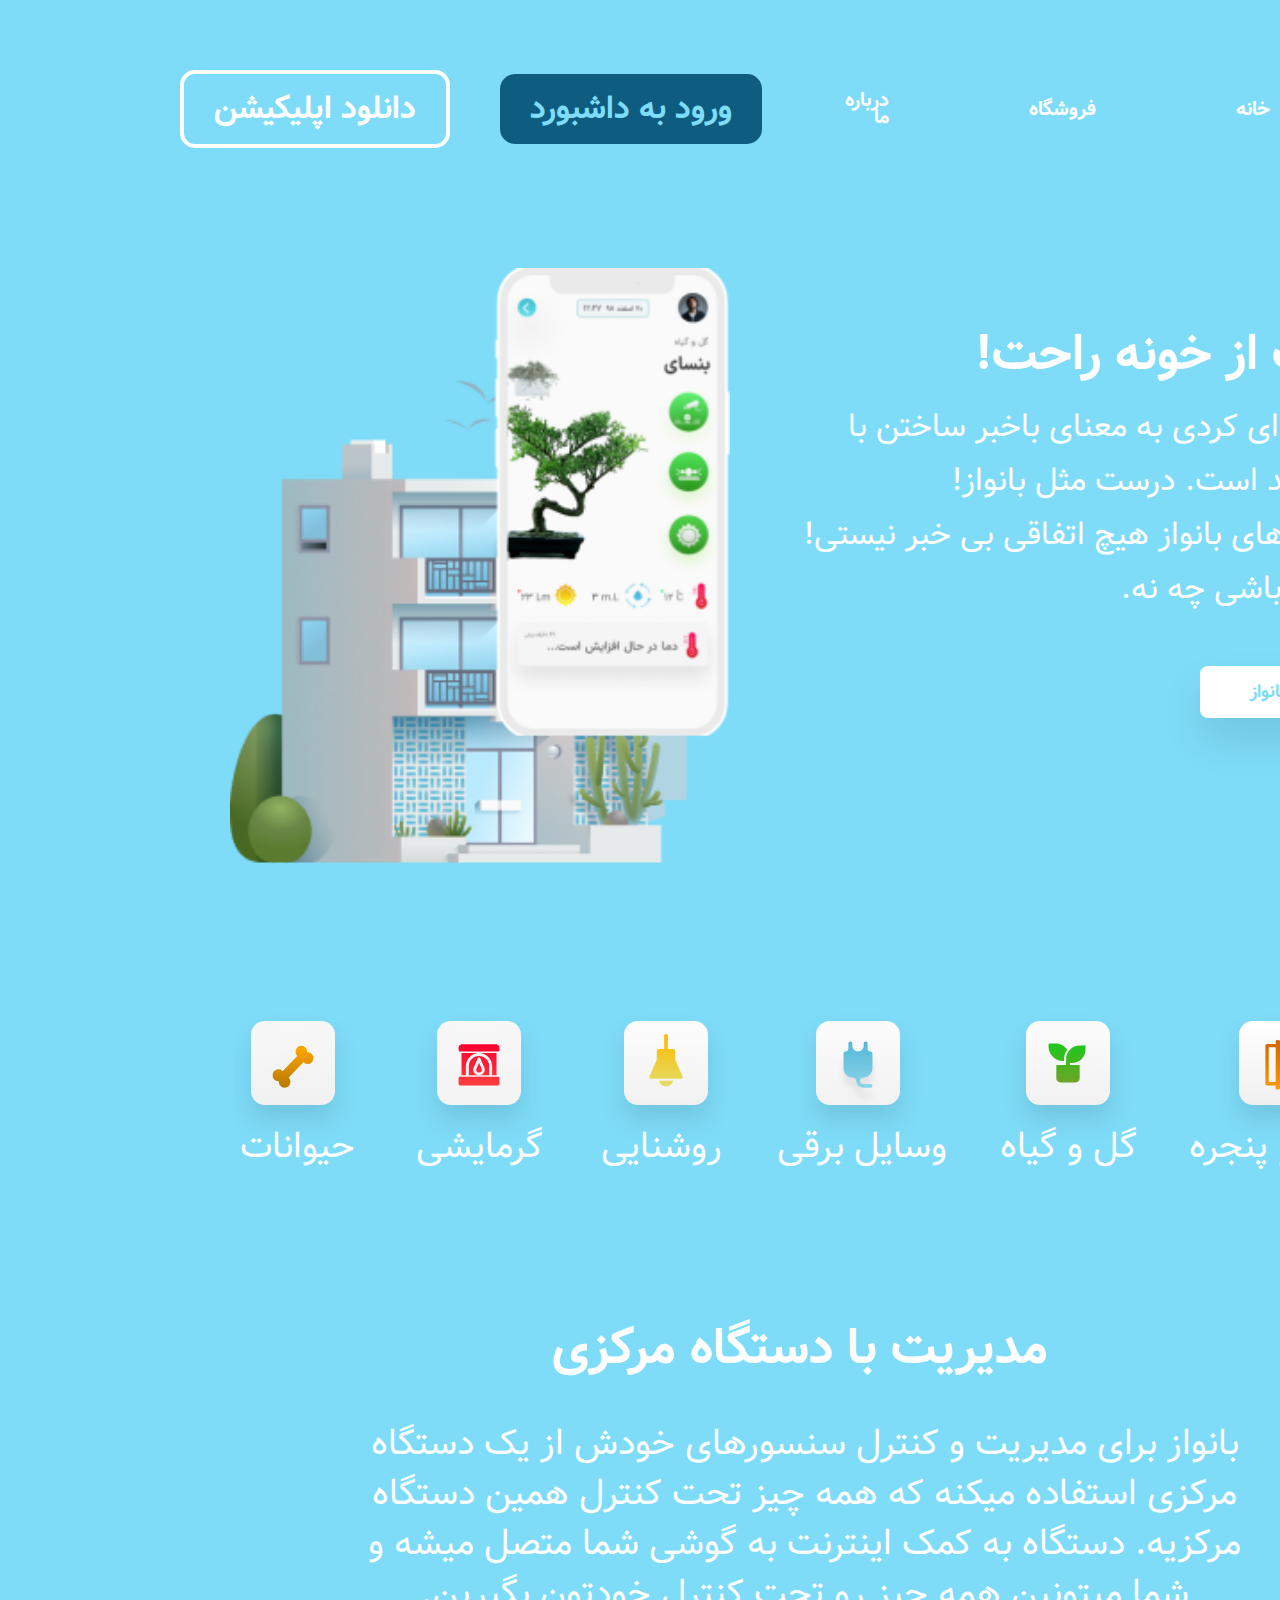
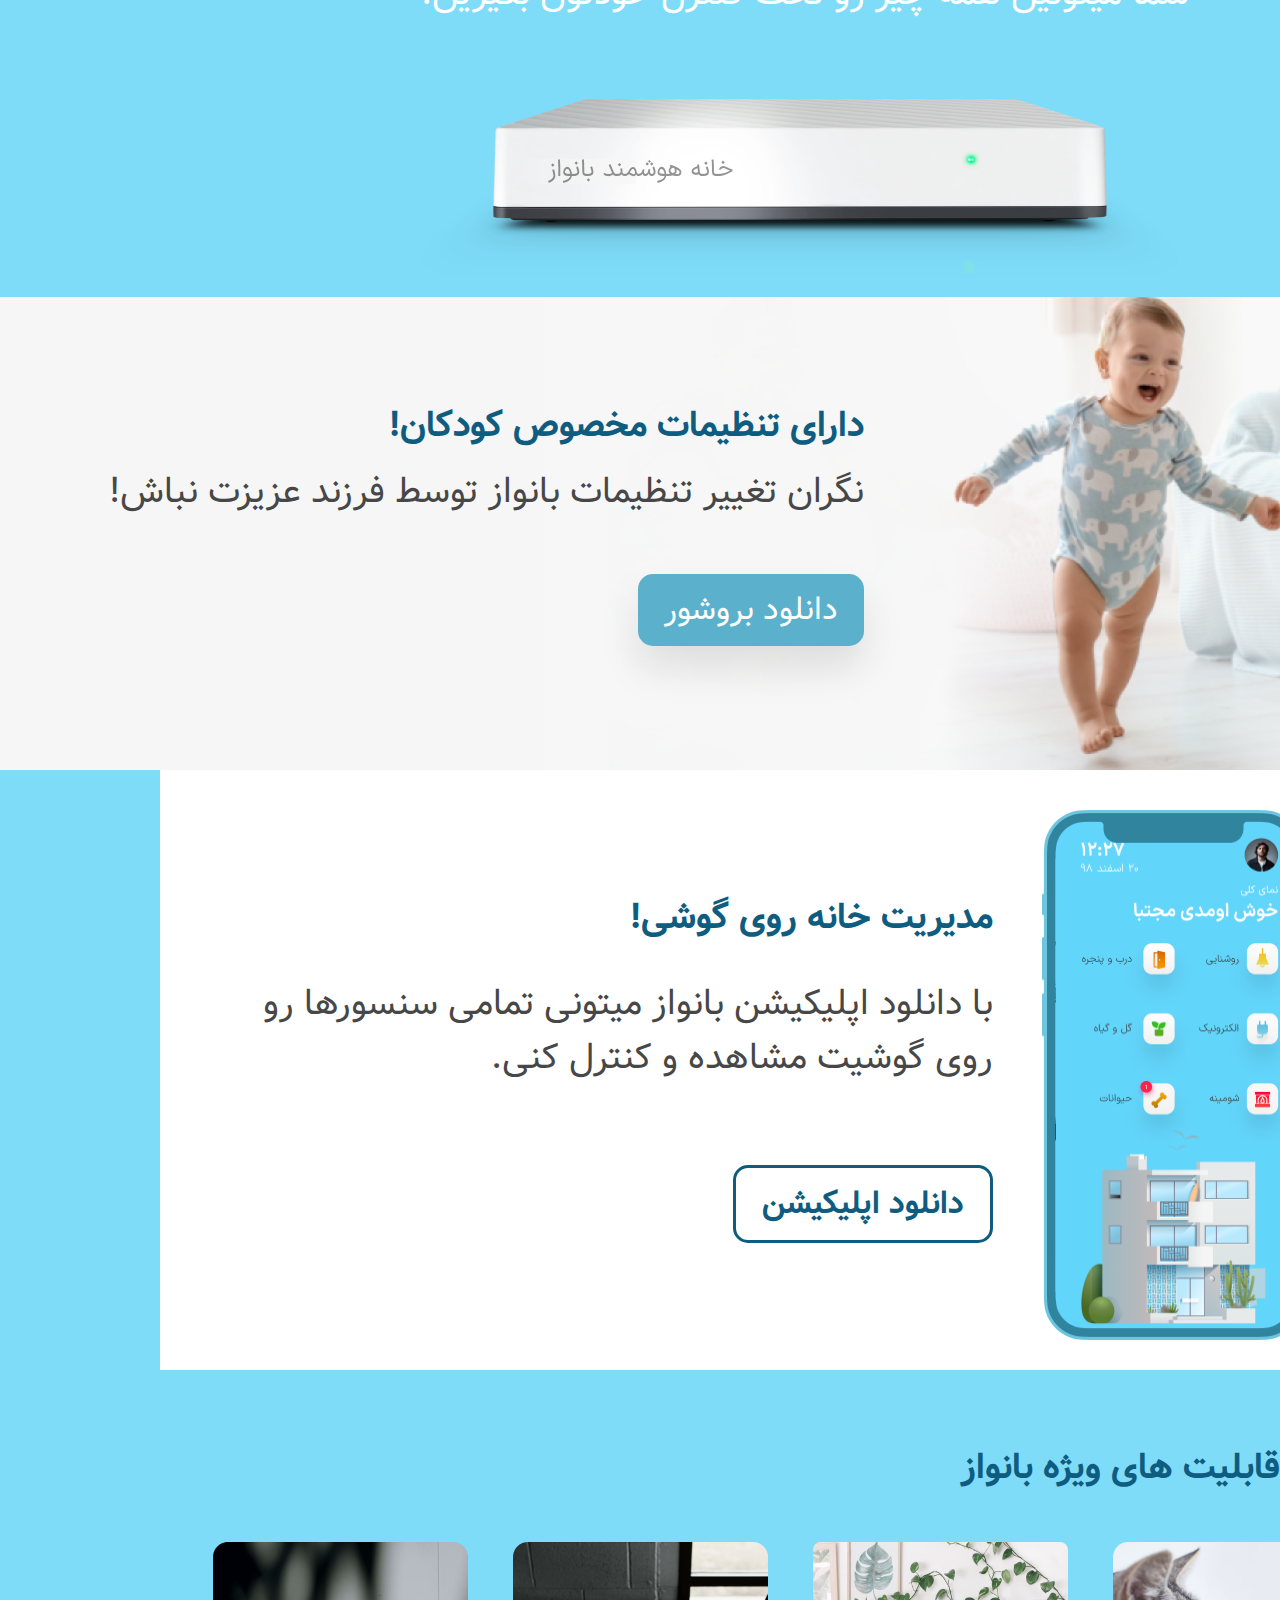
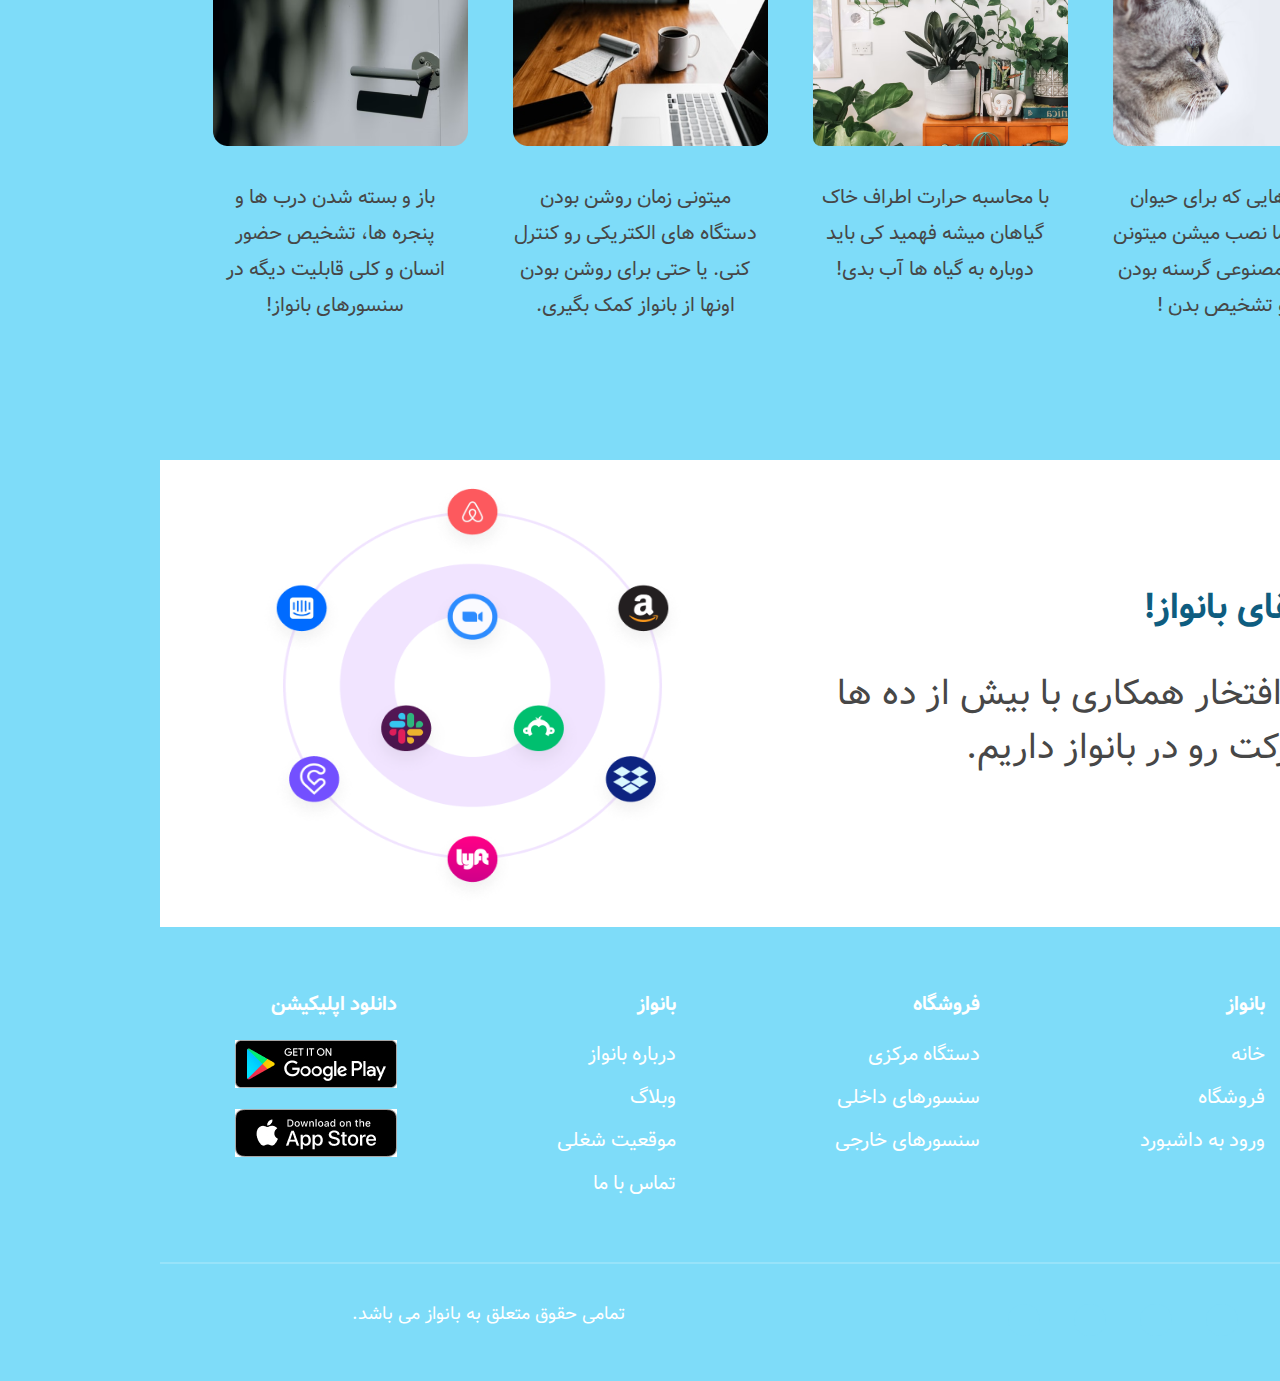
<file: index.html>
<!DOCTYPE html>
<html lang="fa" dir="rtl">
  <head>
    <meta charset="UTF-8" />
    <meta http-equiv="X-UA-Compatible" content="IE=edge" />
    <meta name="viewport" content="width=device-width, initial-scale=1.0" />
    <title>Banvaaz</title>
    <link rel="stylesheet" href="/css/fonts.css" />
    <link rel="stylesheet" href="/css/style.css" />
    <link rel="icon" href="/assets/image/Logo.svg" class="logo" />
    <link
      rel="stylesheet"
      href="https://cdnjs.cloudflare.com/ajax/libs/font-awesome/6.0.0-beta3/css/all.min.css"
      integrity="sha512-Fo3rlrZj/k7ujTnHg4CGR2D7kSs0v4LLanw2qksYuRlEzO+tcaEPQogQ0KaoGN26/zrn20ImR1DfuLWnOo7aBA=="
      crossorigin="anonymous"
      referrerpolicy="no-referrer"
    />
  </head>
  <body>
    <header>
      <nav class="nav container">
        <a href="#">
          <img src="/assets/image/Logo.svg" alt="Banvaaz-logo" />
        </a>
        <button class="btn btn--header">فروشگاه بانواز</button>
        <div class="nav__toggler">
          <div class="bar bar-one"></div>
          <div class="bar bar-two"></div>
          <div class="bar bar-three"></div>
        </div>

        <ul class="list nav__list">
          <li class="nav__item"><a href="#">خانه</a></li>
          <li class="nav__item"><a href="#">فروشگاه</a></li>
          <li class="nav__item"><a href="#">درباره ما</a></li>
          <li class="nav__item cta">
            <button class="btn btn--header-primary btn--block">
              ورود به داشبورد
            </button>
          </li>
          <li class="nav__item cta">
            <button class="btn btn--header-secondary btn--block">
              دانلود اپلیکیشن
            </button>
          </li>
        </ul>
      </nav>
    </header>

    <section class="feature container">
      <img
        src="/assets/image/baner-header.png"
        alt="Baner-img"
        class="feature__image"
      />
      <div class="feature__detail">
        <h2 class="feature__title">خیالت از خونه راحت!</h2>
        <p class="feature__text">
          بانواز واژه‌ای کردی به معنای باخبر ساختن با صدای بلند است. درست مثل
          بانواز! با&nbsp;سنسورهای بانواز هیچ اتفاقی بی خبر نیستی! چه&nbsp;خونه
          باشی چه نه.
        </p>
        <button class="btn btn--feature">فروشگاه بانواز</button>
      </div>
    </section>

    <section class="services container">
      <div class="services__tabs">
        <a href="#" class="tab">
          <img src="/assets/image/flat-1.svg" alt="door" class="tab__image" />
          <p class="tab__text">درب و پنجره</p>
        </a>
        <a href="#" class="tab">
          <img src="/assets/image/flat-2.svg" alt="flower" class="tab__image" />
          <p class="tab__text">گل و گیاه</p>
        </a>
        <a href="#" class="tab">
          <img
            src="/assets/image/flat-3.svg"
            alt="elec_app"
            class="tab__image"
          />
          <p class="tab__text">وسایل برقی</p>
        </a>
        <a href="#" class="tab">
          <img src="/assets/image/flat-4.svg" alt="lights" class="tab__image" />
          <p class="tab__text">روشنایی</p>
        </a>
        <a href="#" class="tab">
          <img src="/assets/image/flat-5.svg" alt="heater" class="tab__image" />
          <p class="tab__text">گرمایشی</p>
        </a>
        <a href="#" class="tab">
          <img src="/assets/image/flat-6.svg" alt="pet" class="tab__image" />
          <p class="tab__text">حیوانات</p>
        </a>
      </div>
    </section>

    <section class="container">
      <div class="device">
        <img
          src="/assets/image/device-banavaz.png"
          alt="device"
          class="device__img"
        />
        <h2 class="device__header">مدیریت با دستگاه مرکزی</h2>
        <p class="device__text">
          بانواز برای مدیریت و کنترل سنسورهای خودش از یک دستگاه مرکزی استفاده
          میکنه که همه چیز تحت کنترل همین دستگاه مرکزیه. دستگاه به کمک اینترنت
          به گوشی شما متصل میشه و شما میتونین همه چیز رو تحت کنترل خودتون
          بگیرین.
        </p>
      </div>
    </section>

    <section>
      <div class="child__img">
        <div class="child__text">
          <h2>دارای تنظیمات مخصوص کودکان!</h2>
          <p>نگران تغییر تنظیمات بانواز توسط فرزند عزیزت نباش!</p>
          <button class="btn btn__child_1">فروشگاه بانواز</button>
          <button class="btn btn__child_2">دانلود بروشور</button>
        </div>
      </div>
    </section>

    <section class="management__background">
      <img
        src="/assets/image/iPhone 12 Mini.png"
        alt="iphoen12"
        class="management__img"
      />
      <div class="management__text">
        <h2>مدیریت خانه روی گوشی!</h2>
        <p>
          با دانلود اپلیکیشن بانواز میتونی تمامی سنسورها رو روی گوشیت مشاهده و
          کنترل کنی.
        </p>
        <button class="btn btn__management_1">فروشگاه بانواز</button>
        <button class="btn btn__management_2">دانلود اپلیکیشن</button>
      </div>
    </section>

    <section class="ability">
      <h2 class="ability__title">قابلیت های ویژه بانواز</h2>
      <div class="ability__sec">
        <a class="ability__cell">
          <img src="/assets/image/1.png" alt="cat" class="ability__image" />
          <p class="ability__text">
            سنسورهایی که برای حیوان خانگی شما نصب میشن میتونن با هوش مصنوعی
            گرسنه بودن او رو تشخیص بدن !
          </p>
        </a>
        <a class="ability__cell">
          <img src="/assets/image/2.png" alt="plant" class="ability__image" />
          <p class="ability__text">
            با محاسبه حرارت اطراف خاک گیاهان میشه فهمید کی باید دوباره به گیاه
            ها آب بدی!
          </p>
        </a>
        <a class="ability__cell">
          <img src="/assets/image/3.png" alt="desk" class="ability__image" />
          <p class="ability__text">
            میتونی زمان روشن بودن دستگاه های الکتریکی رو کنترل کنی. یا حتی برای
            روشن بودن اونها از بانواز کمک بگیری.
          </p>
        </a>
        <a class="ability__cell">
          <img src="/assets/image/4.png" alt="doors" class="ability__image" />
          <p class="ability__text">
            باز و بسته شدن درب ها و پنجره ها، تشخیص حضور انسان و کلی قابلیت دیگه
            در سنسورهای بانواز!
          </p>
        </a>
      </div>
    </section>

    <section class="freinds">
      <div class="freinds__detail">
        <h2>رفقای بانواز!</h2>
        <p class="freinds__text">
          ما افتخار همکاری با بیش از ده ها شرکت رو در بانواز داریم.
        </p>
      </div>
      <div class="freinds__image">
        <img src="/assets/image/behaviors-logo.png" alt="logos" />
      </div>
    </section>

    <footer class="main-footer">
      <section class="footer__items">
        <div class="footer__item">
          <h6 class="footer__title">بانواز</h6>
          <a href="#" class="footer__text">خانه</a>
          <a href="#" class="footer__text">فروشگاه</a>
          <a href="#" class="footer__text">ورود به داشبورد</a>
        </div>
        <div class="footer__item">
          <h6 class="footer__title">فروشگاه</h6>
          <a href="#" class="footer__text">دستگاه مرکزی</a>
          <a href="#" class="footer__text">سنسورهای داخلی</a>
          <a href="#" class="footer__text">سنسورهای خارجی</a>
        </div>
        <div class="footer__item">
          <h6 class="footer__title">بانواز</h6>
          <a href="#" class="footer__text">درباره بانواز</a>
          <a href="#" class="footer__text">وبلاگ</a>
          <a href="#" class="footer__text">موقعیت شغلی</a>
          <a href="#" class="footer__text">تماس با ما</a>
        </div>
        <div class="footer__badges">
          <h6 class="footer__title">دانلود اپلیکیشن</h6>
          <a href="#" class="badge_btn_1">
            <img
              src="/assets/image/Google Play Badge.jpg"
              alt="google play badge"
              class="badge__img"
            />
          </a>
          <a href="#" class="badge_btn_2">
            <img
              src="/assets/image/App Store Badge.jpg"
              alt="app store badge"
              class="badge__img"
            />
          </a>
        </div>
      </section>
      <div class="line"></div>
      <div class="social">
        <div class="social__icons">
          <span class="icon__container">
            <i class="fa-brands fa-youtube"></i>
          </span>
          <span class="icon__container">
            <i class="fa-brands fa-twitter"></i>
          </span>
          <span class="icon__container">
            <i class="fa-brands fa-dribbble"></i>
          </span>
          <span class="icon__container">
            <i class="fa-brands fa-instagram"></i>
          </span>
        </div>
        <div class="copyright">
          <p>تمامی حقوق متعلق به بانواز می باشد.</p>
        </div>
      </div>
    </footer>

    <script src="/js/main.js"></script>
  </body>
</html>
</file>
<file: css/fonts.css>
@font-face {
  font-family: "Vazir-font";
  src: url("/assets/fonts/Vazir-Bold.woff") format("woff");
  font-weight: 700;
  font-style: normal;
}

@font-face {
  font-family: "Vazir-font";
  src: url("/assets/fonts/Vazir.woff") format("woff");
  font-weight: 400;
  font-style: normal;
}

body,
button {
  font-family: "Vazir-font";
}
</file>
<file: css/style.css>
@import url("/css/fonts.css");

/* Reset */
*,
*::after,
*::before {
  margin: 0;
  padding: 0;
  box-sizing: border-box;
  list-style: none;
  text-decoration: none;
}

/* Root Variable */
:root {
  --color-text-heading: #0e5d80;
  --color-white: #fff;
  --color-text-body: #474747;
  --color-background: #7edcf9;
  --color-text-button: #53b9d9;
  --color-button: #5bb1cc;
  --color-footer: #146183;

  --border-radius-xs: 8px;
  --border-radius-md: 15px;
  --border-radius-lg: 20px;
  --border-radius-xlg: 40px;

  --font-size-xs: 1.4rem;
  --font-size-sm: 1.6rem;
  --font-size-base: 1.8rem;
  --font-size-md: 2rem;
  --font-size-lg: 3.2rem;
  --font-size-xl: 3.6rem;
  --font-size-xxl: 5rem;

  --font-weight-regular: 400;
  --font-weight-bold: 700;
}

html {
  font-size: 62.5%;
}

body {
  line-height: 1.7rem;
  background: var(--color-background);
}

h1,
h2,
h3 {
  font-weight: var(--font-weight-bold);
}

h1,
h2 {
  font-size: var(--font-size-lg);
}

@media screen and (min-width: 1024px) {
  body {
    font-size: var(--font-size-base);
  }

  h1 {
    font-size: 9rem;
  }

  h2 {
    font-size: var(--font-size-xl);
    margin-bottom: 2.5rem;
  }
}

/* Container */
.container {
  max-width: 1440px;
  margin: 0 auto;
}

/* Button */
.btn {
  outline: 0;
  border: 0;
  cursor: pointer;
  text-align: center;
  white-space: nowrap;
  padding: 1.2rem 2.6rem;
  margin: 1rem 0;
}

.btn--header {
  border-radius: var(--border-radius-md);
  color: var(--color-white);
  background: var(--color-text-heading);
  font-size: var(--font-size-base);
  font-weight: var(--font-weight-bold);
  margin-right: 8rem;
}

.btn--header-primary {
  border-radius: var(--border-radius-md);
  color: var(--color-background);
  background: var(--color-text-heading);
  font-size: var(--font-size-base);
  font-weight: var(--font-weight-bold);
}

.btn--header-secondary {
  border-radius: var(--border-radius-md);
  color: var(--color-white);
  background: var(--color-background);
  border: 4px solid var(--color-white);
  font-size: var(--font-size-base);
  font-weight: var(--font-weight-bold);
}

.btn--block {
  width: 100%;
}

@media screen and (min-width: 1024px) {
  .btn--header-primary {
    font-size: var(--font-size-lg);
  }
  .btn--header-secondary {
    font-size: var(--font-size-lg);
  }
}
/* Navbar */
.nav {
  display: flex;
  justify-content: space-between;
  align-items: center;
  flex-wrap: wrap;
  padding: 1rem 1.5rem;
  margin-right: 1rem;
}

.nav__list {
  width: 100%;
  display: flex;
  flex-direction: column;
  font-size: var(--font-size-base);
  font-weight: var(--font-weight-bold);
  max-height: 0;
  overflow: hidden;
  opacity: 0;
  transition: all 0.4s ease-out;
}

.nav.nav__expanded .nav__list {
  max-height: 100vh;
  opacity: 1;
}

.nav__item {
  margin-bottom: 1rem;
  border-bottom: 1px solid var(--color-text-heading);
}

.nav__item > a {
  text-align: right;
  color: var(--color-white);
  display: block;
  padding: 0.8rem 0;
  display: block;
  transition: all 0.4s ease-out;
  font-size: var(--font-size-md);
}

.nav__item > a:hover {
  color: var(--color-text-heading);
}

.nav__item.cta {
  font-size: var(--font-size-xs);
  border: 0;
}

.nav__item .btn {
  padding: 1rem 3rem;
}

@media screen and (min-width: 1024px) {
  .nav {
    padding: 0 2rem;
    margin-right: 3rem;
  }

  .nav__toggler {
    display: none;
  }
  .nav__list {
    flex-direction: row;
    justify-content: space-between;
    align-items: center;
    width: auto;
    opacity: 1;
    max-height: 100%;
  }
  .nav__item {
    margin-right: 5rem;
    margin-bottom: 0;
    font-size: var(--font-size-sm);
    border: 0;
  }
  .nav__item > a {
    margin-right: 7rem;
    margin-left: 2rem;
  }

  .btn--header {
    display: none;
  }
  .btn--block {
    width: auto;
  }
}

/* Toggler */
.nav__toggler {
  cursor: pointer;
  background-color: var(--color-white);
  padding: 1rem;
  border-radius: var(--border-radius-xs);
}

.bar {
  width: 25px;
  height: 3px;
  background: #000;
  margin: 5px 0;
  border-radius: 5px;
  transition: all 0.4s ease-out;
}

.nav.nav__expanded .bar-one {
  transform: rotate(-45deg) translate(-9px, 7px);
  margin: 8px 0;
}

.nav.nav__expanded .bar-two {
  opacity: 0;
  transform: translateX(-20px);
}

.nav.nav__expanded .bar-three {
  transform: rotate(45deg) translate(-8px, -7px);
  margin: 8px 0;
}

/* Feature */
.feature {
  display: grid;
}

.feature__image {
  width: 280px;
  height: auto;
  margin: 4rem;
  justify-self: center;
}

.btn--feature {
  border-radius: var(--border-radius-xs);
  color: var(--color-background);
  background: var(--color-white);
  font-size: var(--font-size-base);
  font-weight: var(--font-weight-bold);
  margin-right: 1.5rem;
  margin-top: 5rem;
  width: 200px;
}

.feature__text {
  color: var(--color-white);
  font-size: var(--font-size-base);
  font-weight: var(--font-weight-regular);
  text-align: right;
  line-height: 27px;
  margin: 1.9rem 1.7rem 3rem 1.6rem;
}

.feature__title {
  color: var(--color-white);
  margin: 2rem 1.5rem 2rem auto;
  font-weight: var(--font-weight-bold);
}

@media screen and (min-width: 1024px) {
  .btn--feature {
    box-shadow: 0px 22px 40px rgba(0, 0, 0, 0.1);
    margin-right: 4rem;
  }
  .feature {
    grid-template-columns: repeat(2, 1fr);
    margin-top: 10rem;
  }
  .feature__image {
    order: 2;
    width: 500px;
    height: auto;
    margin-top: 1rem;
  }
  .feature__detail {
    order: 1;
  }
  .feature__title {
    margin: 9rem 4rem 3.5rem auto;
    font-size: var(--font-size-xxl);
    font-weight: var(--font-weight-bold);
  }
  .feature__text {
    margin: 3.5rem 4rem auto auto;
    font-size: var(--font-size-lg);
    line-height: 54px;
  }
}

/* Services */
.services {
  margin-top: 10rem;
}

.services__tabs {
  display: grid;
  grid-template-columns: auto auto auto;
  padding: 10px;
  margin-top: 2rem;
}

.tab {
  display: grid;
  padding: 5px;
  text-align: center;
}

.tab__text {
  font-size: var(--font-size-base);
  line-height: 2rem;
  color: var(--color-white);
  margin-top: -1.8rem;
}

.tab__image {
  justify-self: center;
}

@media screen and (min-width: 1024px) {
  .services {
    margin: 9rem 6rem 5rem 6rem;
  }
  .services__tabs {
    display: flex;
    flex-direction: row;
    justify-content: space-between;
    flex-wrap: nowrap;
  }
  .tab {
    text-decoration: none;
    display: flex;
    flex-direction: column;
    align-items: center;
    max-width: 100%;
  }
  .tab__text {
    font-size: var(--font-size-xl);
    line-height: 6rem;
    color: var(--color-white);
    margin-top: -2.8rem;
  }
}
/* Device Section  */
.device {
  /* display: flex;
  flex-direction: column;
  justify-content: center;
  align-items: center; */
  display: grid;
  grid-template-columns: 1fr;
  align-items: center;
  justify-items: center;
  margin: 4rem 2rem 3rem 1rem;
}
.device__img {
  justify-self: center;
  width: 316px;
  height: auto;
  margin: 2rem 0;
}

.device__header {
  text-align: center;
  margin-left: 2.1rem;
  margin-bottom: 2rem;
  color: var(--color-white);
}

.device__text {
  width: 342px;
  font-size: var(--font-size-sm);
  line-height: 2.4rem;
  text-align: center;
  margin: 2rem 2.1rem 4rem 3rem;
  color: var(--color-white);
}

@media screen and (min-width: 1024px) {
  .device {
    margin: 15rem auto auto auto;
    align-items: center;
    justify-items: center;
  }
  .device__header {
    margin: auto auto 4rem auto;
    font-size: var(--font-size-xxl);
  }
  .device__img {
    order: 2;
    width: 758px;
    height: auto;
  }

  .device__text {
    width: 70%;
    font-size: var(--font-size-xl);
    line-height: 5rem;
    text-align: center;
    margin-bottom: 6rem;
  }
}

/* child section */
.child__img {
  background-image: url("/assets/image/child.png");
  height: 168px;
  background-position: right;
  background-repeat: no-repeat;
  background-color: #f6f6f6;
  position: relative;
  margin-left: -4.95rem;
  width: 480px;
}
.child__text {
  position: absolute;
  text-align: right;
  top: 5%;
  right: 35%;
}
.child__text h2 {
  margin: 1.5rem auto 1rem auto;
  color: var(--color-text-heading);
  font-weight: var(--font-weight-bold);
  font-size: var(--font-size-sm);
}
.child__text p {
  width: 237px;
  font-size: var(--font-size-xs);
  line-height: 2rem;
  color: var(--color-text-body);
}
.btn__child_1 {
  background-color: var(--color-background);
  color: var(--color-white);
  font-size: var(--font-size-xs);
  line-height: 2rem;
  font-weight: var(--font-weight-bold);
  text-align: center;
  border-radius: var(--border-radius-xs);
}
.btn__child_2 {
  display: none;
}
@media screen and (min-width: 1024px) {
  .child__img {
    background-image: url("/assets/image/child2.png");
    height: 473px;
    width: 1440px;
    margin: auto;
  }

  .child__text {
    position: absolute;
    text-align: right;
    top: 17%;
    right: 40%;
  }

  .child__text h2 {
    margin: 4rem auto 3rem auto;
    font-weight: var(--font-weight-bold);
    font-size: var(--font-size-xl);
  }
  .child__text p {
    width: 770px;
    color: var(--color-text-body);
    font-size: var(--font-size-xl);
    line-height: 5.4rem;
    margin-bottom: 5.5rem;
  }
  .btn__child_1 {
    display: none;
  }
  .btn__child_2 {
    display: block;
    border-radius: var(--border-radius-md);
    background-color: var(--color-button);
    box-shadow: 0px 22px 40px rgba(0, 0, 0, 0.1);
    color: var(--color-white);
    font-size: var(--font-size-lg);
    line-height: 4.8rem;
  }
}

/* management section  */
.management__background {
  background-color: var(--color-white);
  height: 334px;
  width: 480px;
  display: grid;
  grid-template-columns: 1fr 2fr;
  padding-top: 5rem;
  padding-right: 1.5rem;
}
.management__img {
  height: 260px;
  width: 125px;
  margin-right: 1rem;
  margin-top: -1rem;
}

.management__text {
  margin: 3rem 1rem auto 1.5rem;
}

.management__text h2 {
  color: var(--color-text-heading);
  font-size: var(--font-size-md);
  font-weight: var(--font-weight-bold);
}

.management__text p {
  text-align: right;
  font-size: var(--font-size-xs);
  line-height: 2.1rem;
  font-weight: var(--font-weight-regular);
  color: var(--color-text-body);
  margin: 2.5rem auto 1rem auto;
}

.btn__management_1 {
  border: 2px solid var(--color-text-heading);
  border-radius: var(--border-radius-xs);
  background-color: var(--color-white);
  font-size: var(--font-size-xs);
  line-height: 1rem;
  font-weight: var(--font-weight-bold);
  color: var(--color-text-heading);
  padding: 1.2rem;
}
.btn__management_2 {
  display: none;
}

@media screen and (min-width: 1024px) {
  .management__background {
    width: 100%;
    height: 600px;
    background-color: var(--color-white);
  }

  .management__img {
    height: 530px;
    width: 263px;
    margin-right: 12rem;
  }
  .management__text {
    margin: 9rem 1rem auto 1rem;
  }

  .management__text h2 {
    color: var(--color-text-heading);
    font-size: var(--font-size-xl);
    font-weight: var(--font-weight-bold);
  }

  .management__text p {
    padding-left: 2rem;
    font-size: var(--font-size-xl);
    line-height: 5.4rem;
    color: var(--color-text-body);
    text-align: right;
    margin: 5rem auto 8rem 2rem;
  }
  .btn__management_1 {
    display: none;
  }
  .btn__management_2 {
    display: block;
    border: 3px solid var(--color-text-heading);
    background-color: var(--color-white);
    font-size: var(--font-size-lg);
    line-height: 4.8rem;
    color: var(--color-text-heading);
    font-weight: var(--font-weight-bold);
    border-radius: var(--border-radius-md);
  }
}

/* Ability section */
.ability {
  padding-top: 4rem;
  padding-bottom: 2rem;
  margin-right: 1rem;
}
.ability__sec {
  display: grid;
  width: 100%;
  min-width: 375px;
  grid-template-columns: auto;
  gap: 1rem 1.5rem;
  padding: 10px;
}
.ability__cell {
  padding: 5px;
}
.ability__image {
  border-radius: var(--border-radius-xs);
  margin-right: 6rem;
  margin-bottom: 1rem;
}
.ability__text {
  font-size: var(--font-size-xs);
  font-weight: var(--font-weight-bold);
  text-align: center;
  color: var(--color-text-body);
  line-height: 1.9rem;
  margin-top: 1rem;
  margin-bottom: 1.5rem;
}
.ability__title {
  display: none;
}
@media screen and (min-width: 1024px) {
  .ability {
    height: 690px;
    margin-right: auto;
  }
  .ability__title {
    display: block;
    color: var(--color-text-heading);
    margin-right: 16rem;
    margin-top: 5rem;
    font-weight: var(--font-weight-bold);
    font-size: var(--font-size-xl);
  }
  .ability__sec {
    display: flex;
    flex-direction: row;
    justify-content: center;
    flex-wrap: nowrap;
    margin-top: 5rem;
  }
  .ability__cell {
    width: 255px;
    margin-right: 3rem;
  }
  .ability__image {
    border-radius: var(--border-radius-xs);
    margin-right: -1rem;
    margin-left: 1rem;
    margin-bottom: -1rem;
  }
  .ability__text {
    font-size: var(--font-size-md);
    font-weight: var(--font-weight-regular);
    line-height: 3.6rem;
    margin-top: 4rem;
    text-align: center;
  }
}

/* freinds */
.freinds {
  display: grid;
  padding: 2rem;
  gap: 0rem 5rem;
}
.freinds__detail {
  margin-right: 1.2rem;
}

.freinds__detail h2 {
  font-size: var(--font-size-md);
  font-weight: var(--font-weight-bold);
  color: var(--color-text-heading);
}

.freinds__text {
  font-size: var(--font-size-base);
  line-height: 2.7rem;
  margin-top: 2rem;
  text-align: right;
  color: var(--color-text-body);
}
.freinds__image {
  display: flex;
  justify-content: center;
  margin-right: 1rem;
}
.freinds__image > img {
  width: 310px;
  height: 330px;
}

@media screen and (min-width: 1024px) {
  .freinds {
    background-color: var(--color-white);
    grid-template-columns: repeat(2, 1fr);
  }
  .freinds__detail {
    margin: 12rem 10rem auto auto;
  }
  .freinds__detail h2 {
    font-size: var(--font-size-xl);
    font-weight: var(--font-weight-bold);
    color: var(--color-text-heading);
  }
  .freinds__text {
    font-size: var(--font-size-xl);
    line-height: 5.4rem;
    margin-top: 5rem;
  }
  .freinds__image > img {
    width: 427px;
    height: 427px;
  }
}

/* Footer */
.main-footer {
  background-color: var(--color-footer);
  height: 580px;
  min-width: 375px;
  margin-left: -5rem;
}
.footer__items {
  display: grid;
  padding: 2rem;
  gap: 5rem 5rem;
  grid-template-columns: repeat(2, 1fr);
}
.footer__title {
  font-size: 2rem;
  line-height: 3rem;
  text-align: right;
  color: var(--color-white);
  margin-bottom: 1.7rem;
  cursor: pointer;
}
.footer__text {
  cursor: pointer;
  display: block;
  font-size: 1.6rem;
  line-height: 2.4rem;
  text-align: right;
  color: var(--color-white);
  margin-bottom: 1.3rem;
}

.footer__badges {
  display: flex;
  flex-direction: column;
}
.badge_btn_1 > img {
  margin-bottom: 1.7rem;
}

.line {
  width: 100%;
  border: solid 1px var(--color-white);
  opacity: 0.2;
  margin: 3rem auto 2rem auto;
}
.social__icons {
  display: flex;
  flex-direction: row;
  justify-content: center;
  padding: 0px;
  gap: 24px;
}
.icon__container {
  width: 40px;
  height: 40px;
  margin-right: 1rem;
  text-align: center;
  background-color: var(--color-footer);
  border-radius: 100%;
  cursor: pointer;
  font-size: var(--font-size-md);
  color: var(--color-white);
}
.icon__container:before {
  content: "";
  display: inline-block;
  height: 100%;
  vertical-align: middle;
  margin-right: -0.5rem;
  margin-top: 0.5rem;
}

.copyright > p {
  text-align: center;
  font-weight: var(--font-weight-regular);
  font-size: var(--font-size-base);
  line-height: 2rem;
  color: var(--color-white);
  margin-top: 2rem;
}

@media screen and (min-width: 1024px) {
  .main-footer {
    background: var(--color-background);
    height: 454px;
    margin-left: auto;
  }
  .footer__items {
    display: flex;
    flex-direction: row;
    justify-content: space-around;
    flex-wrap: nowrap;
    margin-right: 10rem;
    padding-top: 6rem;
  }
  .footer__title {
    font-size: var(--font-size-md);
    line-height: 3.6rem;
    color: var(--color-white);
  }
  .footer__text {
    font-size: var(--font-size-md);
    line-height: 3rem;
  }
  .footer__title:hover,
  .footer__text:hover {
    color: var(--color-footer);
  }
  .social {
    display: flex;
    justify-content: space-around;
  }
  .social__icons {
    margin-top: 2rem;
  }
  .icon__container {
    width: 32px;
    height: 32px;
    background-color: var(--color-background);
    color: var(--color-white);
  }
  .copyright {
    font-size: var(--font-size-base);
    line-height: 2.7rem;
  }
}
</file>
